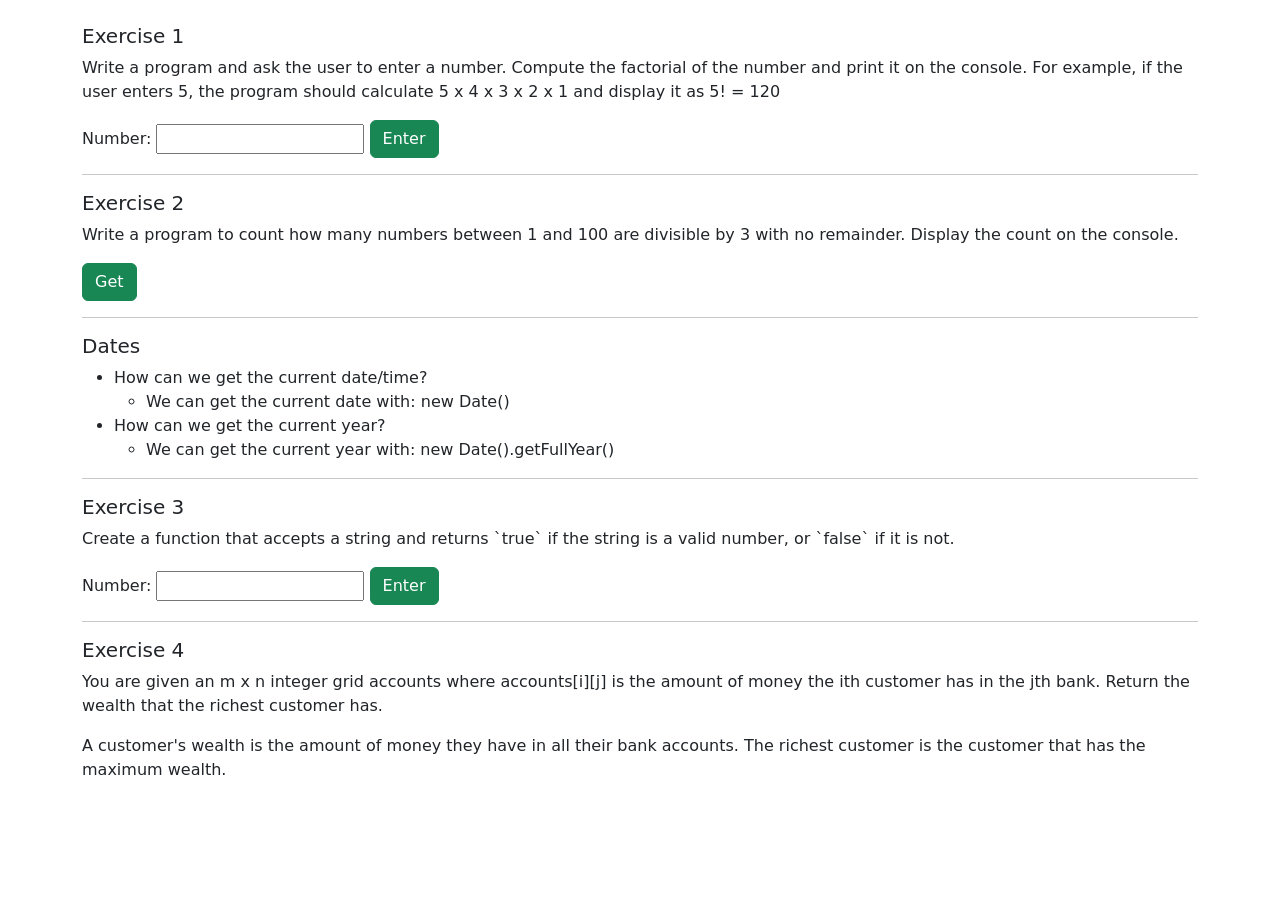
<file: index.html>
<!DOCTYPE html>
<html lang="en">
  <head>
    <meta charset="UTF-8" />
    <meta http-equiv="X-UA-Compatible" content="IE=edge" />
    <meta name="viewport" content="width=device-width, initial-scale=1.0" />
    <script src="app.js"></script>
    <link
      href="https://cdn.jsdelivr.net/npm/bootstrap@5.0.1/dist/css/bootstrap.min.css"
      rel="stylesheet"
      integrity="sha384-+0n0xVW2eSR5OomGNYDnhzAbDsOXxcvSN1TPprVMTNDbiYZCxYbOOl7+AMvyTG2x"
      crossorigin="anonymous"
    />
    <link rel="stylesheet" href="style.css" />
    <title>Document</title>
  </head>
  <body>
    <div class="container mt-4">
      <h5>Exercise 1</h5>
      <p>
        Write a program and ask the user to enter a number. Compute the
        factorial of the number and print it on the console. For example, if the
        user enters 5, the program should calculate 5 x 4 x 3 x 2 x 1 and
        display it as 5! = 120
      </p>
      <label for="number">Number:</label>
      <input id="number" type="number" />
      <button class="btn btn-success" onclick="calculateFactorial()">
        Enter
      </button>
      <div id="factorialResult"></div>

      <hr />

      <h5>Exercise 2</h5>
      <p>
        Write a program to count how many numbers between 1 and 100 are
        divisible by 3 with no remainder. Display the count on the console.
      </p>
      <button class="btn btn-success" onclick="getDivisibleByThree()">
        Get
      </button>

      <hr />

      <h5>Dates</h5>

      <ul>
        <li>How can we get the current date/time?</li>
        <ul>
          <li>We can get the current date with: new Date()</li>
        </ul>
        <li>How can we get the current year?</li>
        <ul>
          <li>We can get the current year with: new Date().getFullYear()</li>
        </ul>
      </ul>

      <hr />

      <h5>Exercise 3</h5>
      <p>
        Create a function that accepts a string and returns `true` if the string
        is a valid number, or `false` if it is not.
      </p>
      <label for="exercise3">Number:</label>
      <input id="exercise3" type="text" />
      <button class="btn btn-success" onclick="isNumber()">Enter</button>

      <hr>

      <h5>Exercise 4</h5>

      <p>
        You are given an m x n integer grid accounts where accounts[i][j] is the amount of money the ith customer has in the jth
        bank. Return the wealth that the richest customer has.
      </p>
      <p>
        A customer's wealth is the amount of money they have in all their bank accounts. The richest customer is the customer
        that has the maximum wealth.
      </p>
    </div>
  </body>
</html>
</file>
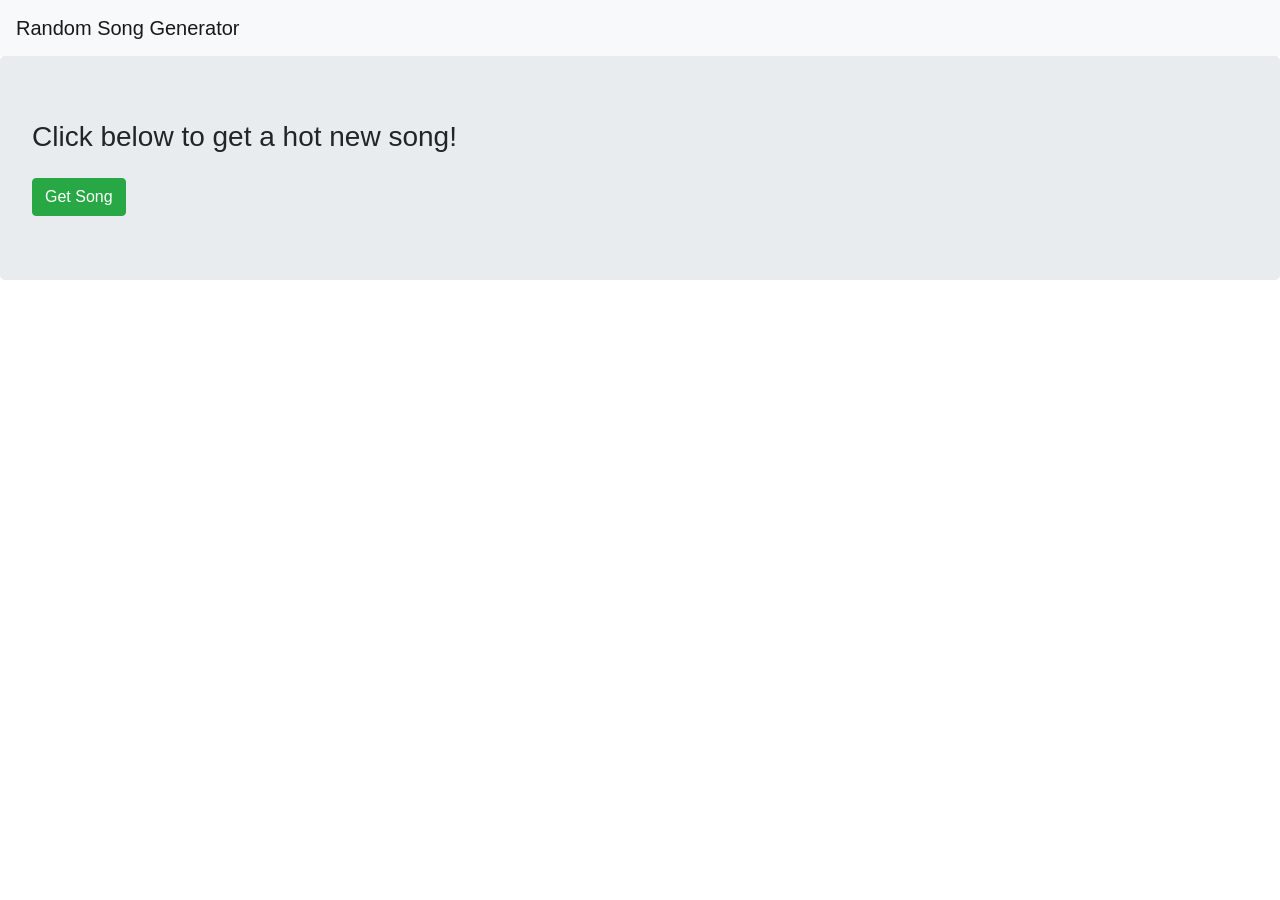
<file: code-3/songGenerator/index.html>
<!DOCTYPE html>
<html lang="en">
  <head>
    <meta charset="UTF-8" />
    <meta http-equiv="X-UA-Compatible" content="IE=edge" />
    <meta name="viewport" content="width=device-width, initial-scale=1.0" />
    <link
      rel="stylesheet"
      href="https://cdn.jsdelivr.net/npm/bootstrap@4.6.0/dist/css/bootstrap.min.css"
      integrity="sha384-B0vP5xmATw1+K9KRQjQERJvTumQW0nPEzvF6L/Z6nronJ3oUOFUFpCjEUQouq2+l"
      crossorigin="anonymous"
    />
    <title>Random Song Generator</title>
  </head>
  <body>
    <nav class="navbar navbar-light bg-light">
      <span class="navbar-brand mb-0 h1">Random Song Generator</span>
    </nav>
    <div class="jumbotron">
      <h3>Click below to get a hot new song!</h1>
      <button
        class="btn btn-success mt-3"
        data-toggle="modal"
        data-target="#songModal"
        onclick="getRandomSong()"
      >
        Get Song
      </button>

      <div
        class="modal fade"
        id="songModal"
        tabindex="-1"
        aria-labelledby="songModalLabel"
        aria-hidden="true"
      >
        <div class="modal-dialog">
          <div class="modal-content">
            <div class="modal-header">
              <h5 class="modal-title" id="songModalLabel">
                Here's your random song!
              </h5>
              <button
                type="button"
                class="close"
                data-dismiss="modal"
                aria-label="Close"
              >
                <span aria-hidden="true">&times;</span>
              </button>
            </div>
            <div class="modal-body">
              <div id="song-title"></div>
              <div id="song-author"></div>
            </div>
            <div class="modal-footer">
              <button
                type="button"
                class="btn btn-secondary"
                data-dismiss="modal"
              >
                Close
              </button>
            </div>
          </div>
        </div>
      </div>
    </div>
    <script
      src="https://code.jquery.com/jquery-3.5.1.slim.min.js"
      integrity="sha384-DfXdz2htPH0lsSSs5nCTpuj/zy4C+OGpamoFVy38MVBnE+IbbVYUew+OrCXaRkfj"
      crossorigin="anonymous"
    ></script>
    <script
      src="https://cdn.jsdelivr.net/npm/bootstrap@4.6.0/dist/js/bootstrap.bundle.min.js"
      integrity="sha384-Piv4xVNRyMGpqkS2by6br4gNJ7DXjqk09RmUpJ8jgGtD7zP9yug3goQfGII0yAns"
      crossorigin="anonymous"
    ></script>
    <script src="index.js"></script>
  </body>
</html>
</file>
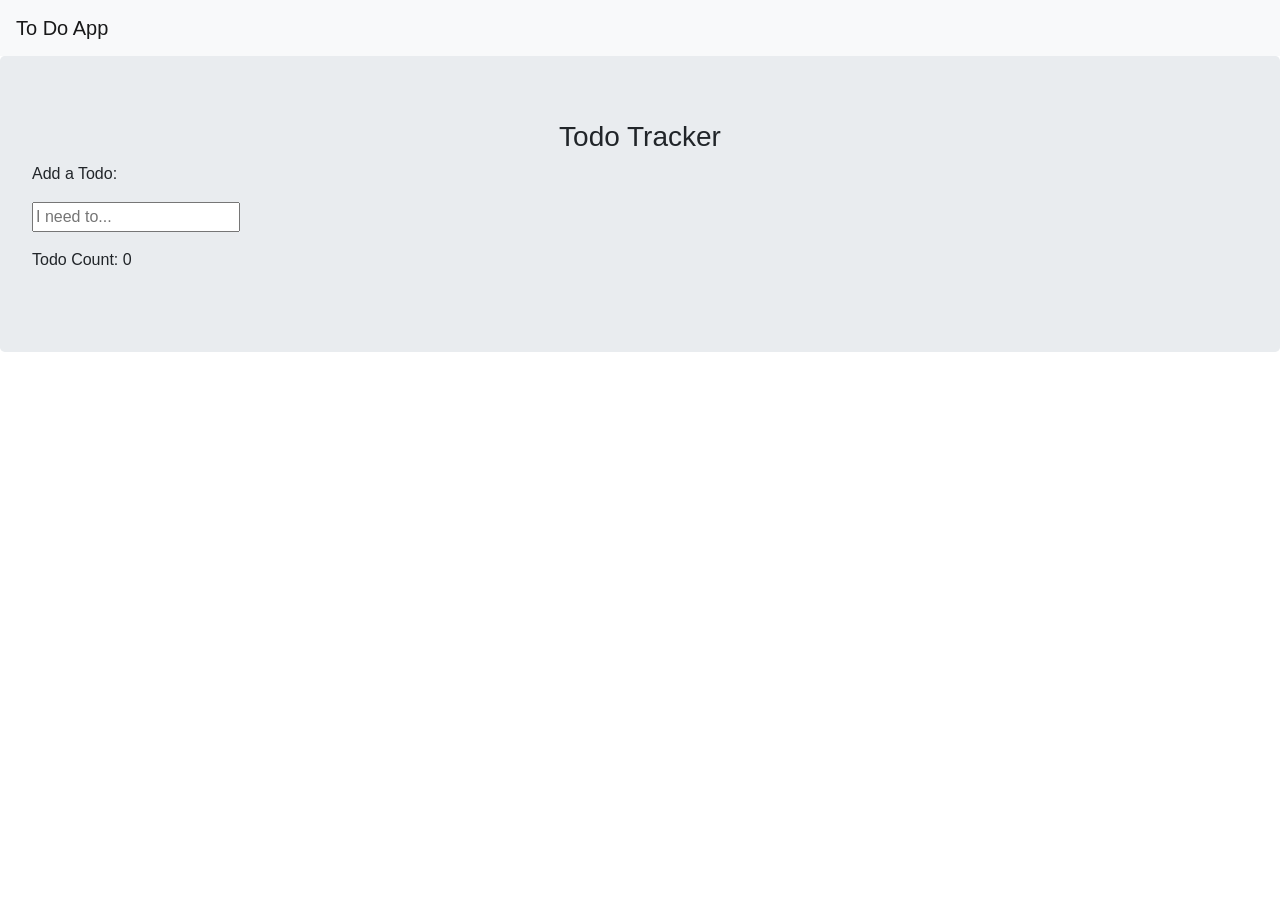
<file: code-3/todoApp/index.html>
<!DOCTYPE html>
<html lang="en">
  <head>
    <meta charset="UTF-8" />
    <meta http-equiv="X-UA-Compatible" content="IE=edge" />
    <meta name="viewport" content="width=device-width, initial-scale=1.0" />
    <link
      rel="stylesheet"
      href="https://cdn.jsdelivr.net/npm/bootstrap@4.6.0/dist/css/bootstrap.min.css"
      integrity="sha384-B0vP5xmATw1+K9KRQjQERJvTumQW0nPEzvF6L/Z6nronJ3oUOFUFpCjEUQouq2+l"
      crossorigin="anonymous"
    />
    <link rel="stylesheet" href="style.css" />
    <title>To Do App</title>
  </head>
  <body>
    <nav class="navbar navbar-light bg-light">
      <span class="navbar-brand mb-0 h1">To Do App</span>
    </nav>
    <div class="jumbotron">
      <h3 class="text-center">Todo Tracker</h3>
      <p>Add a Todo:</p>
      <input
        type="text"
        class="mb-3"
        id="input-box"
        placeholder="I need to..."
      />

      <p id="todo-counter">Todo Count: 0</p>
      <div id="todo-container"></div>
    </div>
    <script
      src="https://code.jquery.com/jquery-3.5.1.slim.min.js"
      integrity="sha384-DfXdz2htPH0lsSSs5nCTpuj/zy4C+OGpamoFVy38MVBnE+IbbVYUew+OrCXaRkfj"
      crossorigin="anonymous"
    ></script>
    <script
      src="https://cdn.jsdelivr.net/npm/bootstrap@4.6.0/dist/js/bootstrap.bundle.min.js"
      integrity="sha384-Piv4xVNRyMGpqkS2by6br4gNJ7DXjqk09RmUpJ8jgGtD7zP9yug3goQfGII0yAns"
      crossorigin="anonymous"
    ></script>
    <script src="index.js"></script>
  </body>
</html>
</file>
<file: style.css>

</file>
<file: code-3/todoApp/style.css>
.todo {
  background-color: black;
  color: white;
}
</file>
